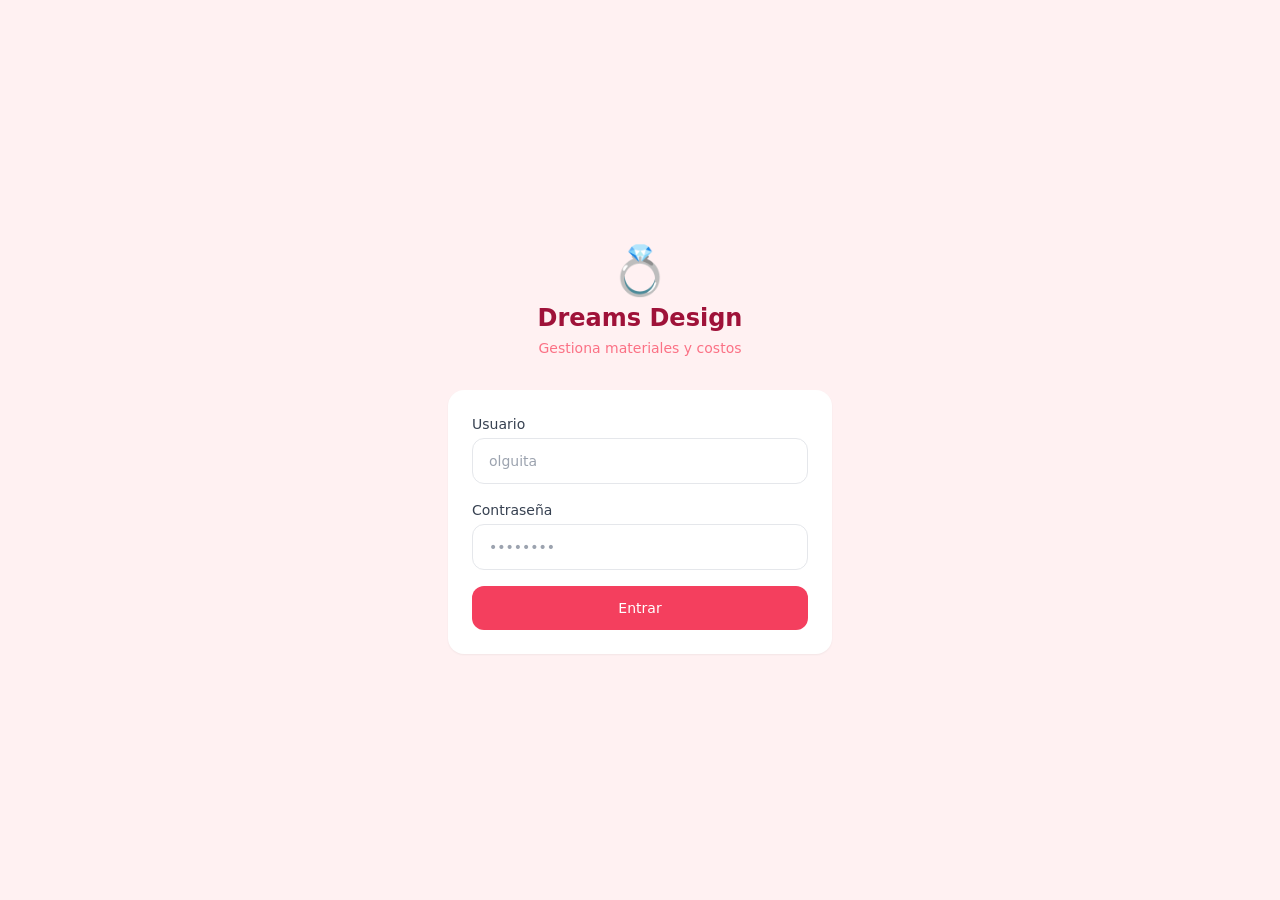
<file: index.html>
<!DOCTYPE html>
<html lang="en">
  <head>
    <meta charset="UTF-8" />
    <meta name="viewport" content="width=device-width, initial-scale=1.0, maximum-scale=1.0, user-scalable=no" />
    <meta name="mobile-web-app-capable" content="yes" />
    <meta name="apple-mobile-web-app-capable" content="yes" />
    <meta name="apple-mobile-web-app-status-bar-style" content="default" />
    <title>Dreams Design</title>
    <script>
      // SPA redirect handler for GitHub Pages
      (function(l) {
        if (l.search[1] === '/') {
          var decoded = l.search.slice(1).split('&').map(function(s) {
            return s.replace(/~and~/g, '&')
          }).join('?');
          window.history.replaceState(null, null,
            l.pathname.slice(0, -1) + decoded + l.hash
          );
        }
      }(window.location))
    </script>
    <script type="module" crossorigin src="/assets/index-BxrISyEg.js"></script>
    <link rel="stylesheet" crossorigin href="/assets/index-B7DBP3-v.css">
  </head>
  <body>
    <div id="root"></div>
  </body>
</html>
</file>
<file: assets/index-B7DBP3-v.css>
*,:before,:after{--tw-border-spacing-x: 0;--tw-border-spacing-y: 0;--tw-translate-x: 0;--tw-translate-y: 0;--tw-rotate: 0;--tw-skew-x: 0;--tw-skew-y: 0;--tw-scale-x: 1;--tw-scale-y: 1;--tw-pan-x: ;--tw-pan-y: ;--tw-pinch-zoom: ;--tw-scroll-snap-strictness: proximity;--tw-gradient-from-position: ;--tw-gradient-via-position: ;--tw-gradient-to-position: ;--tw-ordinal: ;--tw-slashed-zero: ;--tw-numeric-figure: ;--tw-numeric-spacing: ;--tw-numeric-fraction: ;--tw-ring-inset: ;--tw-ring-offset-width: 0px;--tw-ring-offset-color: #fff;--tw-ring-color: rgb(59 130 246 / .5);--tw-ring-offset-shadow: 0 0 #0000;--tw-ring-shadow: 0 0 #0000;--tw-shadow: 0 0 #0000;--tw-shadow-colored: 0 0 #0000;--tw-blur: ;--tw-brightness: ;--tw-contrast: ;--tw-grayscale: ;--tw-hue-rotate: ;--tw-invert: ;--tw-saturate: ;--tw-sepia: ;--tw-drop-shadow: ;--tw-backdrop-blur: ;--tw-backdrop-brightness: ;--tw-backdrop-contrast: ;--tw-backdrop-grayscale: ;--tw-backdrop-hue-rotate: ;--tw-backdrop-invert: ;--tw-backdrop-opacity: ;--tw-backdrop-saturate: ;--tw-backdrop-sepia: ;--tw-contain-size: ;--tw-contain-layout: ;--tw-contain-paint: ;--tw-contain-style: }::backdrop{--tw-border-spacing-x: 0;--tw-border-spacing-y: 0;--tw-translate-x: 0;--tw-translate-y: 0;--tw-rotate: 0;--tw-skew-x: 0;--tw-skew-y: 0;--tw-scale-x: 1;--tw-scale-y: 1;--tw-pan-x: ;--tw-pan-y: ;--tw-pinch-zoom: ;--tw-scroll-snap-strictness: proximity;--tw-gradient-from-position: ;--tw-gradient-via-position: ;--tw-gradient-to-position: ;--tw-ordinal: ;--tw-slashed-zero: ;--tw-numeric-figure: ;--tw-numeric-spacing: ;--tw-numeric-fraction: ;--tw-ring-inset: ;--tw-ring-offset-width: 0px;--tw-ring-offset-color: #fff;--tw-ring-color: rgb(59 130 246 / .5);--tw-ring-offset-shadow: 0 0 #0000;--tw-ring-shadow: 0 0 #0000;--tw-shadow: 0 0 #0000;--tw-shadow-colored: 0 0 #0000;--tw-blur: ;--tw-brightness: ;--tw-contrast: ;--tw-grayscale: ;--tw-hue-rotate: ;--tw-invert: ;--tw-saturate: ;--tw-sepia: ;--tw-drop-shadow: ;--tw-backdrop-blur: ;--tw-backdrop-brightness: ;--tw-backdrop-contrast: ;--tw-backdrop-grayscale: ;--tw-backdrop-hue-rotate: ;--tw-backdrop-invert: ;--tw-backdrop-opacity: ;--tw-backdrop-saturate: ;--tw-backdrop-sepia: ;--tw-contain-size: ;--tw-contain-layout: ;--tw-contain-paint: ;--tw-contain-style: }*,:before,:after{box-sizing:border-box;border-width:0;border-style:solid;border-color:#e5e7eb}:before,:after{--tw-content: ""}html,:host{line-height:1.5;-webkit-text-size-adjust:100%;-moz-tab-size:4;-o-tab-size:4;tab-size:4;font-family:ui-sans-serif,system-ui,sans-serif,"Apple Color Emoji","Segoe UI Emoji",Segoe UI Symbol,"Noto Color Emoji";font-feature-settings:normal;font-variation-settings:normal;-webkit-tap-highlight-color:transparent}body{margin:0;line-height:inherit}hr{height:0;color:inherit;border-top-width:1px}abbr:where([title]){-webkit-text-decoration:underline dotted;text-decoration:underline dotted}h1,h2,h3,h4,h5,h6{font-size:inherit;font-weight:inherit}a{color:inherit;text-decoration:inherit}b,strong{font-weight:bolder}code,kbd,samp,pre{font-family:ui-monospace,SFMono-Regular,Menlo,Monaco,Consolas,Liberation Mono,Courier New,monospace;font-feature-settings:normal;font-variation-settings:normal;font-size:1em}small{font-size:80%}sub,sup{font-size:75%;line-height:0;position:relative;vertical-align:baseline}sub{bottom:-.25em}sup{top:-.5em}table{text-indent:0;border-color:inherit;border-collapse:collapse}button,input,optgroup,select,textarea{font-family:inherit;font-feature-settings:inherit;font-variation-settings:inherit;font-size:100%;font-weight:inherit;line-height:inherit;letter-spacing:inherit;color:inherit;margin:0;padding:0}button,select{text-transform:none}button,input:where([type=button]),input:where([type=reset]),input:where([type=submit]){-webkit-appearance:button;background-color:transparent;background-image:none}:-moz-focusring{outline:auto}:-moz-ui-invalid{box-shadow:none}progress{vertical-align:baseline}::-webkit-inner-spin-button,::-webkit-outer-spin-button{height:auto}[type=search]{-webkit-appearance:textfield;outline-offset:-2px}::-webkit-search-decoration{-webkit-appearance:none}::-webkit-file-upload-button{-webkit-appearance:button;font:inherit}summary{display:list-item}blockquote,dl,dd,h1,h2,h3,h4,h5,h6,hr,figure,p,pre{margin:0}fieldset{margin:0;padding:0}legend{padding:0}ol,ul,menu{list-style:none;margin:0;padding:0}dialog{padding:0}textarea{resize:vertical}input::-moz-placeholder,textarea::-moz-placeholder{opacity:1;color:#9ca3af}input::placeholder,textarea::placeholder{opacity:1;color:#9ca3af}button,[role=button]{cursor:pointer}:disabled{cursor:default}img,svg,video,canvas,audio,iframe,embed,object{display:block;vertical-align:middle}img,video{max-width:100%;height:auto}[hidden]:where(:not([hidden=until-found])){display:none}body{-webkit-tap-highlight-color:transparent}.fixed{position:fixed}.absolute{position:absolute}.relative{position:relative}.sticky{position:sticky}.inset-0{top:0;right:0;bottom:0;left:0}.bottom-0{bottom:0}.bottom-24{bottom:6rem}.left-0{left:0}.left-1\/2{left:50%}.right-0{right:0}.top-0{top:0}.z-10{z-index:10}.z-50{z-index:50}.mx-auto{margin-left:auto;margin-right:auto}.mb-0\.5{margin-bottom:.125rem}.mb-1{margin-bottom:.25rem}.mb-2{margin-bottom:.5rem}.mb-3{margin-bottom:.75rem}.mb-4{margin-bottom:1rem}.mb-6{margin-bottom:1.5rem}.mb-8{margin-bottom:2rem}.ml-3{margin-left:.75rem}.mt-0\.5{margin-top:.125rem}.mt-1{margin-top:.25rem}.mt-2{margin-top:.5rem}.mt-3{margin-top:.75rem}.block{display:block}.flex{display:flex}.grid{display:grid}.hidden{display:none}.max-h-\[90vh\]{max-height:90vh}.min-h-screen{min-height:100vh}.w-20{width:5rem}.w-8{width:2rem}.w-full{width:100%}.min-w-0{min-width:0px}.max-w-md{max-width:28rem}.max-w-sm{max-width:24rem}.max-w-xs{max-width:20rem}.flex-1{flex:1 1 0%}.shrink-0{flex-shrink:0}.-translate-x-1\/2{--tw-translate-x: -50%;transform:translate(var(--tw-translate-x),var(--tw-translate-y)) rotate(var(--tw-rotate)) skew(var(--tw-skew-x)) skewY(var(--tw-skew-y)) scaleX(var(--tw-scale-x)) scaleY(var(--tw-scale-y))}@keyframes fade-up{0%{opacity:0;transform:translate(-50%,12px)}to{opacity:1;transform:translate(-50%)}}.animate-fade-up{animation:fade-up .2s ease-out}.cursor-pointer{cursor:pointer}.resize-none{resize:none}.grid-cols-2{grid-template-columns:repeat(2,minmax(0,1fr))}.flex-col{flex-direction:column}.flex-wrap{flex-wrap:wrap}.items-start{align-items:flex-start}.items-end{align-items:flex-end}.items-center{align-items:center}.justify-center{justify-content:center}.justify-between{justify-content:space-between}.gap-1{gap:.25rem}.gap-2{gap:.5rem}.gap-3{gap:.75rem}.gap-4{gap:1rem}.space-y-1\.5>:not([hidden])~:not([hidden]){--tw-space-y-reverse: 0;margin-top:calc(.375rem * calc(1 - var(--tw-space-y-reverse)));margin-bottom:calc(.375rem * var(--tw-space-y-reverse))}.space-y-2>:not([hidden])~:not([hidden]){--tw-space-y-reverse: 0;margin-top:calc(.5rem * calc(1 - var(--tw-space-y-reverse)));margin-bottom:calc(.5rem * var(--tw-space-y-reverse))}.space-y-3>:not([hidden])~:not([hidden]){--tw-space-y-reverse: 0;margin-top:calc(.75rem * calc(1 - var(--tw-space-y-reverse)));margin-bottom:calc(.75rem * var(--tw-space-y-reverse))}.space-y-4>:not([hidden])~:not([hidden]){--tw-space-y-reverse: 0;margin-top:calc(1rem * calc(1 - var(--tw-space-y-reverse)));margin-bottom:calc(1rem * var(--tw-space-y-reverse))}.space-y-6>:not([hidden])~:not([hidden]){--tw-space-y-reverse: 0;margin-top:calc(1.5rem * calc(1 - var(--tw-space-y-reverse)));margin-bottom:calc(1.5rem * var(--tw-space-y-reverse))}.overflow-hidden{overflow:hidden}.overflow-x-auto{overflow-x:auto}.overflow-y-auto{overflow-y:auto}.truncate{overflow:hidden;text-overflow:ellipsis;white-space:nowrap}.rounded-2xl{border-radius:1rem}.rounded-full{border-radius:9999px}.rounded-lg{border-radius:.5rem}.rounded-xl{border-radius:.75rem}.rounded-t-3xl{border-top-left-radius:1.5rem;border-top-right-radius:1.5rem}.border{border-width:1px}.border-b{border-bottom-width:1px}.border-t{border-top-width:1px}.border-gray-100{--tw-border-opacity: 1;border-color:rgb(243 244 246 / var(--tw-border-opacity, 1))}.border-gray-200{--tw-border-opacity: 1;border-color:rgb(229 231 235 / var(--tw-border-opacity, 1))}.border-gray-50{--tw-border-opacity: 1;border-color:rgb(249 250 251 / var(--tw-border-opacity, 1))}.border-orange-100{--tw-border-opacity: 1;border-color:rgb(255 237 213 / var(--tw-border-opacity, 1))}.border-red-200{--tw-border-opacity: 1;border-color:rgb(254 202 202 / var(--tw-border-opacity, 1))}.border-rose-200{--tw-border-opacity: 1;border-color:rgb(254 205 211 / var(--tw-border-opacity, 1))}.bg-amber-100{--tw-bg-opacity: 1;background-color:rgb(254 243 199 / var(--tw-bg-opacity, 1))}.bg-amber-400{--tw-bg-opacity: 1;background-color:rgb(251 191 36 / var(--tw-bg-opacity, 1))}.bg-amber-50{--tw-bg-opacity: 1;background-color:rgb(255 251 235 / var(--tw-bg-opacity, 1))}.bg-black\/40{background-color:#0006}.bg-blue-100{--tw-bg-opacity: 1;background-color:rgb(219 234 254 / var(--tw-bg-opacity, 1))}.bg-gray-100{--tw-bg-opacity: 1;background-color:rgb(243 244 246 / var(--tw-bg-opacity, 1))}.bg-gray-50{--tw-bg-opacity: 1;background-color:rgb(249 250 251 / var(--tw-bg-opacity, 1))}.bg-green-50{--tw-bg-opacity: 1;background-color:rgb(240 253 244 / var(--tw-bg-opacity, 1))}.bg-green-500{--tw-bg-opacity: 1;background-color:rgb(34 197 94 / var(--tw-bg-opacity, 1))}.bg-orange-50{--tw-bg-opacity: 1;background-color:rgb(255 247 237 / var(--tw-bg-opacity, 1))}.bg-red-50{--tw-bg-opacity: 1;background-color:rgb(254 242 242 / var(--tw-bg-opacity, 1))}.bg-red-500{--tw-bg-opacity: 1;background-color:rgb(239 68 68 / var(--tw-bg-opacity, 1))}.bg-rose-50{--tw-bg-opacity: 1;background-color:rgb(255 241 242 / var(--tw-bg-opacity, 1))}.bg-rose-500{--tw-bg-opacity: 1;background-color:rgb(244 63 94 / var(--tw-bg-opacity, 1))}.bg-white{--tw-bg-opacity: 1;background-color:rgb(255 255 255 / var(--tw-bg-opacity, 1))}.p-3{padding:.75rem}.p-4{padding:1rem}.p-6{padding:1.5rem}.px-1{padding-left:.25rem;padding-right:.25rem}.px-2{padding-left:.5rem;padding-right:.5rem}.px-3{padding-left:.75rem;padding-right:.75rem}.px-4{padding-left:1rem;padding-right:1rem}.px-5{padding-left:1.25rem;padding-right:1.25rem}.py-0\.5{padding-top:.125rem;padding-bottom:.125rem}.py-1{padding-top:.25rem;padding-bottom:.25rem}.py-1\.5{padding-top:.375rem;padding-bottom:.375rem}.py-16{padding-top:4rem;padding-bottom:4rem}.py-2{padding-top:.5rem;padding-bottom:.5rem}.py-2\.5{padding-top:.625rem;padding-bottom:.625rem}.py-3{padding-top:.75rem;padding-bottom:.75rem}.py-3\.5{padding-top:.875rem;padding-bottom:.875rem}.py-4{padding-top:1rem;padding-bottom:1rem}.py-8{padding-top:2rem;padding-bottom:2rem}.pb-2{padding-bottom:.5rem}.pb-20{padding-bottom:5rem}.pb-24{padding-bottom:6rem}.pb-8{padding-bottom:2rem}.pt-1\.5{padding-top:.375rem}.pt-3{padding-top:.75rem}.text-center{text-align:center}.text-right{text-align:right}.text-2xl{font-size:1.5rem;line-height:2rem}.text-3xl{font-size:1.875rem;line-height:2.25rem}.text-4xl{font-size:2.25rem;line-height:2.5rem}.text-5xl{font-size:3rem;line-height:1}.text-lg{font-size:1.125rem;line-height:1.75rem}.text-sm{font-size:.875rem;line-height:1.25rem}.text-xl{font-size:1.25rem;line-height:1.75rem}.text-xs{font-size:.75rem;line-height:1rem}.font-bold{font-weight:700}.font-medium{font-weight:500}.font-normal{font-weight:400}.font-semibold{font-weight:600}.capitalize{text-transform:capitalize}.leading-none{line-height:1}.text-amber-400{--tw-text-opacity: 1;color:rgb(251 191 36 / var(--tw-text-opacity, 1))}.text-amber-600{--tw-text-opacity: 1;color:rgb(217 119 6 / var(--tw-text-opacity, 1))}.text-amber-700{--tw-text-opacity: 1;color:rgb(180 83 9 / var(--tw-text-opacity, 1))}.text-blue-700{--tw-text-opacity: 1;color:rgb(29 78 216 / var(--tw-text-opacity, 1))}.text-gray-300{--tw-text-opacity: 1;color:rgb(209 213 219 / var(--tw-text-opacity, 1))}.text-gray-400{--tw-text-opacity: 1;color:rgb(156 163 175 / var(--tw-text-opacity, 1))}.text-gray-500{--tw-text-opacity: 1;color:rgb(107 114 128 / var(--tw-text-opacity, 1))}.text-gray-600{--tw-text-opacity: 1;color:rgb(75 85 99 / var(--tw-text-opacity, 1))}.text-gray-700{--tw-text-opacity: 1;color:rgb(55 65 81 / var(--tw-text-opacity, 1))}.text-gray-800{--tw-text-opacity: 1;color:rgb(31 41 55 / var(--tw-text-opacity, 1))}.text-green-500{--tw-text-opacity: 1;color:rgb(34 197 94 / var(--tw-text-opacity, 1))}.text-green-600{--tw-text-opacity: 1;color:rgb(22 163 74 / var(--tw-text-opacity, 1))}.text-orange-500{--tw-text-opacity: 1;color:rgb(249 115 22 / var(--tw-text-opacity, 1))}.text-red-400{--tw-text-opacity: 1;color:rgb(248 113 113 / var(--tw-text-opacity, 1))}.text-red-500{--tw-text-opacity: 1;color:rgb(239 68 68 / var(--tw-text-opacity, 1))}.text-red-600{--tw-text-opacity: 1;color:rgb(220 38 38 / var(--tw-text-opacity, 1))}.text-rose-400{--tw-text-opacity: 1;color:rgb(251 113 133 / var(--tw-text-opacity, 1))}.text-rose-500{--tw-text-opacity: 1;color:rgb(244 63 94 / var(--tw-text-opacity, 1))}.text-rose-600{--tw-text-opacity: 1;color:rgb(225 29 72 / var(--tw-text-opacity, 1))}.text-rose-800{--tw-text-opacity: 1;color:rgb(159 18 57 / var(--tw-text-opacity, 1))}.text-white{--tw-text-opacity: 1;color:rgb(255 255 255 / var(--tw-text-opacity, 1))}.shadow-lg{--tw-shadow: 0 10px 15px -3px rgb(0 0 0 / .1), 0 4px 6px -4px rgb(0 0 0 / .1);--tw-shadow-colored: 0 10px 15px -3px var(--tw-shadow-color), 0 4px 6px -4px var(--tw-shadow-color);box-shadow:var(--tw-ring-offset-shadow, 0 0 #0000),var(--tw-ring-shadow, 0 0 #0000),var(--tw-shadow)}.shadow-sm{--tw-shadow: 0 1px 2px 0 rgb(0 0 0 / .05);--tw-shadow-colored: 0 1px 2px 0 var(--tw-shadow-color);box-shadow:var(--tw-ring-offset-shadow, 0 0 #0000),var(--tw-ring-shadow, 0 0 #0000),var(--tw-shadow)}.filter{filter:var(--tw-blur) var(--tw-brightness) var(--tw-contrast) var(--tw-grayscale) var(--tw-hue-rotate) var(--tw-invert) var(--tw-saturate) var(--tw-sepia) var(--tw-drop-shadow)}.transition-all{transition-property:all;transition-timing-function:cubic-bezier(.4,0,.2,1);transition-duration:.15s}.transition-colors{transition-property:color,background-color,border-color,text-decoration-color,fill,stroke;transition-timing-function:cubic-bezier(.4,0,.2,1);transition-duration:.15s}.scrollbar-hide{-ms-overflow-style:none;scrollbar-width:none}.scrollbar-hide::-webkit-scrollbar{display:none}.hover\:border-rose-200:hover{--tw-border-opacity: 1;border-color:rgb(254 205 211 / var(--tw-border-opacity, 1))}.hover\:bg-amber-100:hover{--tw-bg-opacity: 1;background-color:rgb(254 243 199 / var(--tw-bg-opacity, 1))}.hover\:bg-gray-50:hover{--tw-bg-opacity: 1;background-color:rgb(249 250 251 / var(--tw-bg-opacity, 1))}.hover\:bg-red-50:hover{--tw-bg-opacity: 1;background-color:rgb(254 242 242 / var(--tw-bg-opacity, 1))}.hover\:bg-rose-50:hover{--tw-bg-opacity: 1;background-color:rgb(255 241 242 / var(--tw-bg-opacity, 1))}.hover\:bg-rose-600:hover{--tw-bg-opacity: 1;background-color:rgb(225 29 72 / var(--tw-bg-opacity, 1))}.hover\:text-gray-600:hover{--tw-text-opacity: 1;color:rgb(75 85 99 / var(--tw-text-opacity, 1))}.hover\:text-red-400:hover{--tw-text-opacity: 1;color:rgb(248 113 113 / var(--tw-text-opacity, 1))}.focus\:outline-none:focus{outline:2px solid transparent;outline-offset:2px}.focus\:ring-2:focus{--tw-ring-offset-shadow: var(--tw-ring-inset) 0 0 0 var(--tw-ring-offset-width) var(--tw-ring-offset-color);--tw-ring-shadow: var(--tw-ring-inset) 0 0 0 calc(2px + var(--tw-ring-offset-width)) var(--tw-ring-color);box-shadow:var(--tw-ring-offset-shadow),var(--tw-ring-shadow),var(--tw-shadow, 0 0 #0000)}.focus\:ring-rose-200:focus{--tw-ring-opacity: 1;--tw-ring-color: rgb(254 205 211 / var(--tw-ring-opacity, 1))}.focus\:ring-rose-300:focus{--tw-ring-opacity: 1;--tw-ring-color: rgb(253 164 175 / var(--tw-ring-opacity, 1))}.active\:scale-\[0\.99\]:active{--tw-scale-x: .99;--tw-scale-y: .99;transform:translate(var(--tw-translate-x),var(--tw-translate-y)) rotate(var(--tw-rotate)) skew(var(--tw-skew-x)) skewY(var(--tw-skew-y)) scaleX(var(--tw-scale-x)) scaleY(var(--tw-scale-y))}.disabled\:opacity-50:disabled{opacity:.5}
</file>
